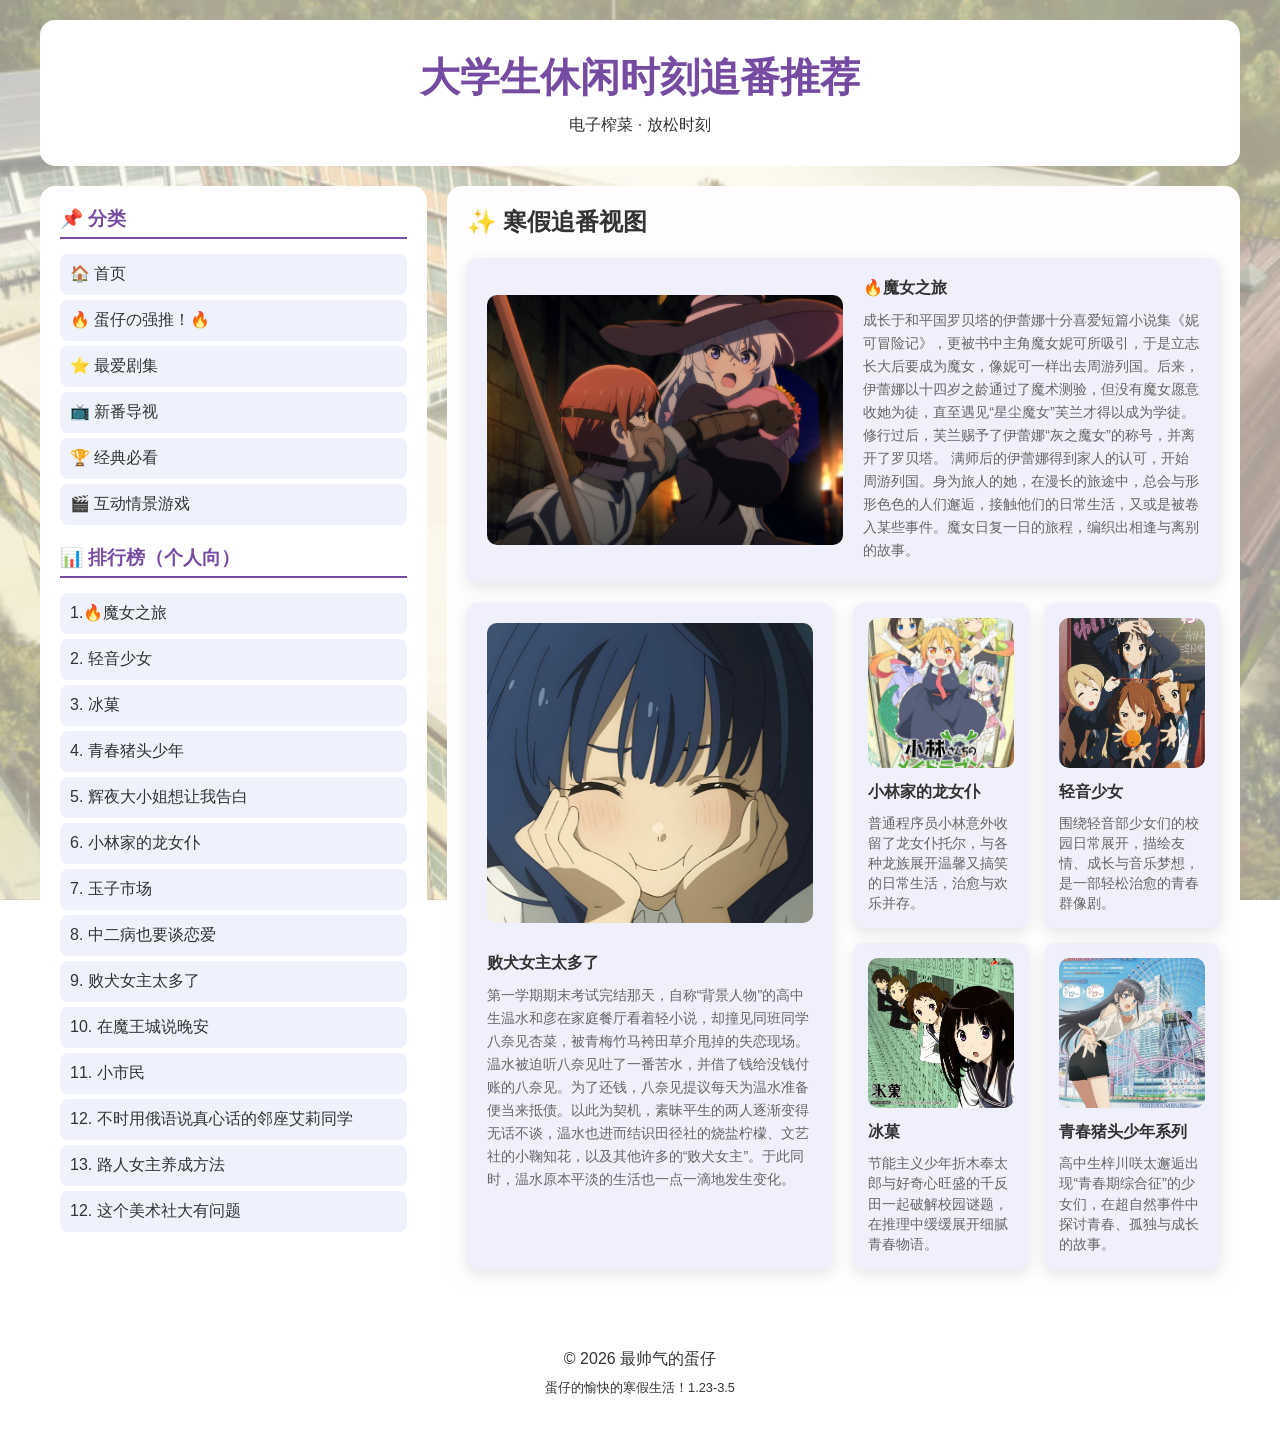
<file: index.html>
<!doctype html>
<html lang="en">
  <head>
    <meta charset="UTF-8" />
    <meta name="viewport" content="width=device-width, initial-scale=1.0" />
    <title>动漫推荐网站</title>
    <link rel="icon" href="images/logo.png" />
    <link rel="stylesheet" href="css/style.css" />
  </head>
  <body>
    <div class="grid-container">
      <header class="header">
        <h1>大学生休闲时刻追番推荐</h1>
        <p>电子榨菜 · 放松时刻</p>
      </header>
      <aside class="sidebar">
        <h3>📌 分类</h3>
        <ul>
          <li>🏠 首页</li>
          <li>🔥 蛋仔の强推！🔥</li>
          <li>⭐ 最爱剧集</li>
          <li>📺 新番导视</li>
          <li>🏆 经典必看</li>
          <li>🎬 互动情景游戏</li>
        </ul>

        <h3 style="margin-top: 20px">📊 排行榜（个人向）</h3>
        <ul>
          <li>1.🔥魔女之旅</li>
          <li>2. 轻音少女</li>
          <li>3. 冰菓</li>
          <li>4. 青春猪头少年</li>
          <li>5. 辉夜大小姐想让我告白</li>
          <li>6. 小林家的龙女仆</li>
          <li>7. 玉子市场</li>
          <li>8. 中二病也要谈恋爱</li>
          <li>9. 败犬女主太多了</li>
          <li>10. 在魔王城说晚安</li>
          <li>11. 小市民</li>
          <li>12. 不时用俄语说真心话的邻座艾莉同学</li>
          <li>13. 路人女主养成方法</li>
          <li>12. 这个美术社大有问题</li>
        </ul>
      </aside>

      <main class="main-content">
        <h2>✨ 寒假追番视图</h2>

        <div class="card featured-card">
          <img src="images/3_3.jpg" alt="推荐" />
          <div>
            <h4>🔥魔女之旅</h4>
            <p style="line-height: 1.6">
              成长于和平国罗贝塔的伊蕾娜十分喜爱短篇小说集《妮可冒险记》，更被书中主角魔女妮可所吸引，于是立志长大后要成为魔女，像妮可一样出去周游列国。后来，伊蕾娜以十四岁之龄通过了魔术测验，但没有魔女愿意收她为徒，直至遇见“星尘魔女”芙兰才得以成为学徒。修行过后，芙兰赐予了伊蕾娜“灰之魔女”的称号，并离开了罗贝塔。
              满师后的伊蕾娜得到家人的认可，开始周游列国。身为旅人的她，在漫长的旅途中，总会与形形色色的人们邂逅，接触他们的日常生活，又或是被卷入某些事件。魔女日复一日的旅程，编织出相逢与离别的故事。
            </p>
          </div>
        </div>

        <div class="card featured-card2">
          <img
            src="images\2cb7cd8f3d074c4c90f80d40bfcb13dc.jpg"
            alt="败犬女主"
          />
          <div>
            <h4>败犬女主太多了</h4>
            <p style="line-height: 1.6">
              第一学期期末考试完结那天，自称“背景人物”的高中生温水和彦在家庭餐厅看着轻小说，却撞见同班同学八奈见杏菜，被青梅竹马袴田草介甩掉的失恋现场。温水被迫听八奈见吐了一番苦水，并借了钱给没钱付账的八奈见。为了还钱，八奈见提议每天为温水准备便当来抵债。以此为契机，素昧平生的两人逐渐变得无话不谈，温水也进而结识田径社的烧盐柠檬、文艺社的小鞠知花，以及其他许多的“败犬女主”。于此同时，温水原本平淡的生活也一点一滴地发生变化。
            </p>
          </div>
        </div>

        <div class="card-grid">
          <div class="card">
            <img
              src="images/42b93401eb7931f7f14c4d097475f671.jpg"
              alt="妹抖龙"
            />
            <h4>小林家的龙女仆</h4>
            <p>
              普通程序员小林意外收留了龙女仆托尔，与各种龙族展开温馨又搞笑的日常生活，治愈与欢乐并存。
            </p>
          </div>

          <div class="card">
            <img src="images/21cfdbd32cd1043a6996f044b20ecf63.jpg" alt="k-on" />
            <h4>轻音少女</h4>
            <p>
              围绕轻音部少女们的校园日常展开，描绘友情、成长与音乐梦想，是一部轻松治愈的青春群像剧。
            </p>
          </div>

          <div class="card">
            <img
              src="images/fd1ee19e2bd3b68aa7a51bab5e7989fd.jpg"
              alt="古典部"
            />
            <h4>冰菓</h4>
            <p>
              节能主义少年折木奉太郎与好奇心旺盛的千反田一起破解校园谜题，在推理中缓缓展开细腻青春物语。
            </p>
          </div>

          <div class="card">
            <img
              src="images/510a13b3e3cb882eab43e037a5bfed7e.jpg"
              alt="猪头少年"
            />
            <h4>青春猪头少年系列</h4>
            <p>
              高中生梓川咲太邂逅出现“青春期综合征”的少女们，在超自然事件中探讨青春、孤独与成长的故事。
            </p>
          </div>
        </div>
      </main>
      <footer class="footer">
        <p>© 2026 最帅气的蛋仔</p>
        <p style="font-size: 0.8em; margin-top: 10px">
          蛋仔的愉快的寒假生活！1.23-3.5
        </p>
      </footer>
    </div>
    <script src="js/main.js"></script>
  </body>
</html>
</file>
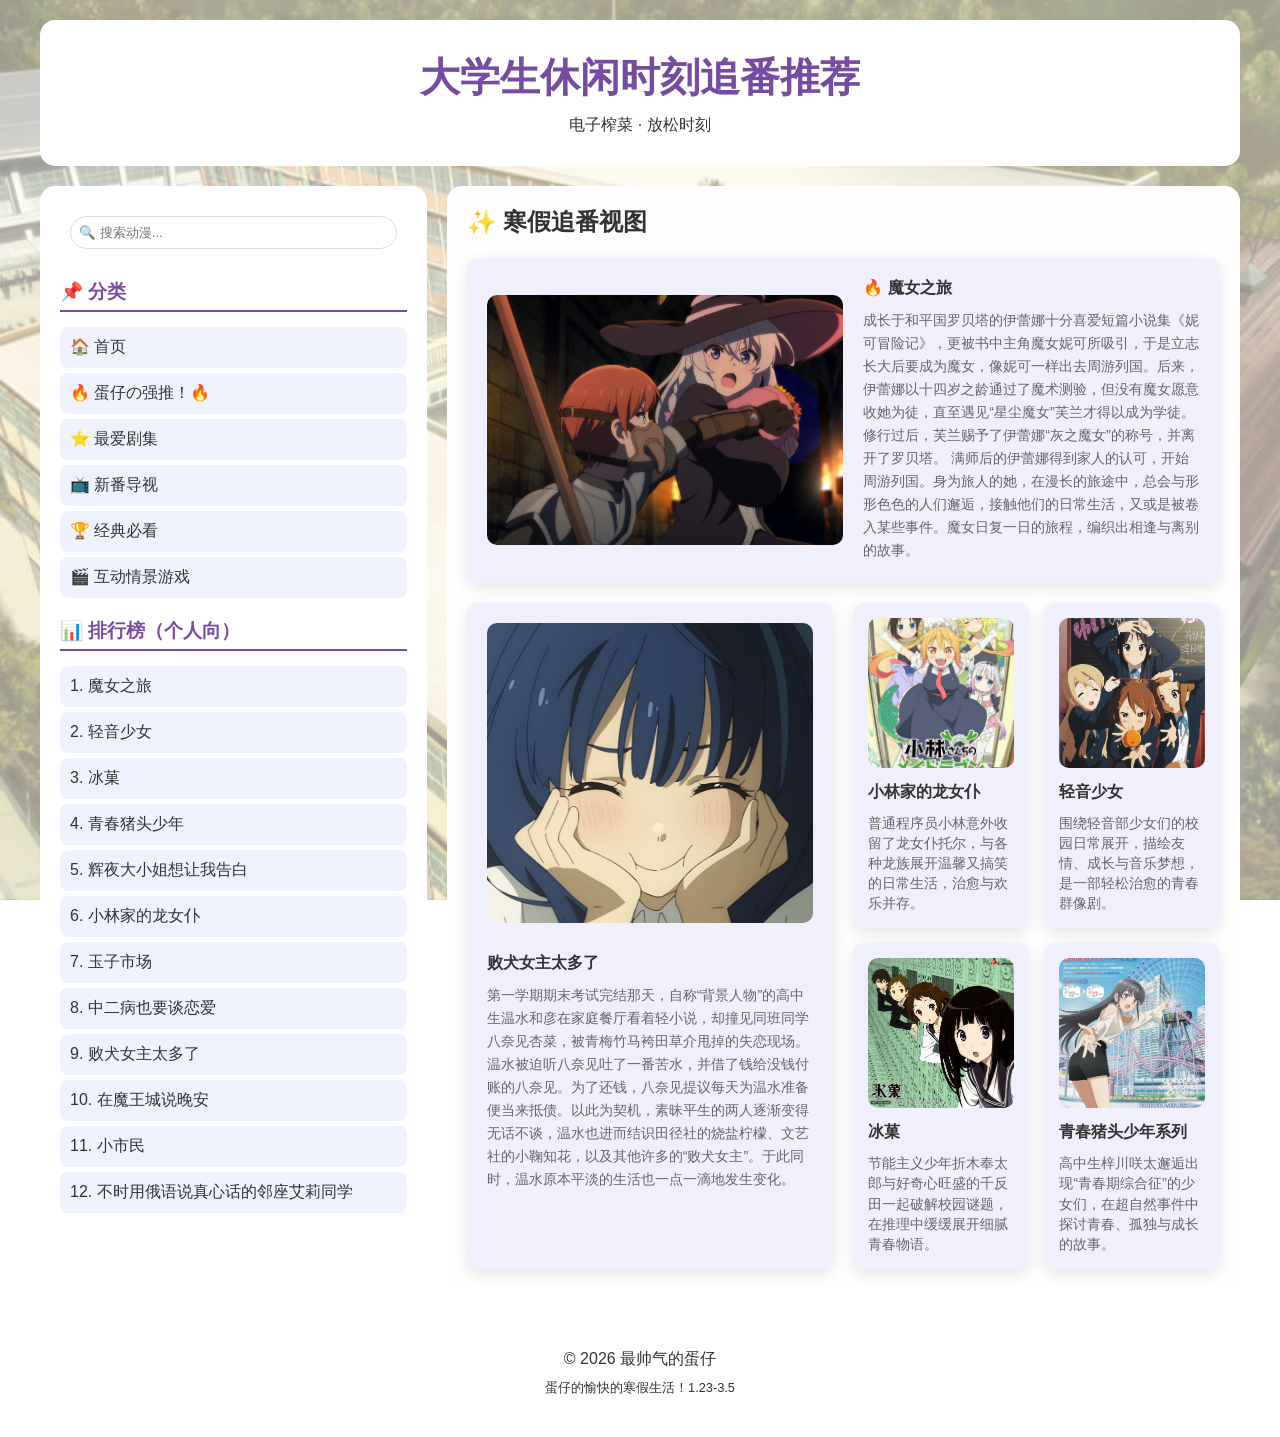
<file: anime-project/index.html>
<!doctype html>
<html lang="en">
  <head>
    <meta charset="UTF-8" />
    <meta name="viewport" content="width=device-width, initial-scale=1.0" />
    <title>动漫推荐网站</title>
    <link rel="icon" href="images/logo.png" />    
    <link rel="stylesheet" href="css/style.css">
  </head>
  <body>
    <div class="grid-container">
      <header class="header">
        <h1>大学生休闲时刻追番推荐</h1>
        <p>电子榨菜 · 放松时刻</p>
      </header>
      <aside class="sidebar">
        <h3>📌 分类</h3>
        <ul>
          <li>🏠 首页</li>
          <li>🔥 蛋仔の强推！🔥</li>
          <li>⭐ 最爱剧集</li>
          <li>📺 新番导视</li>
          <li>🏆 经典必看</li>
          <li>🎬 互动情景游戏</li>
        </ul>

        <h3 style="margin-top: 20px">📊 排行榜（个人向）</h3>
        <ul>
          <li>1. 魔女之旅</li>
          <li>2. 轻音少女</li>
          <li>3. 冰菓</li>
          <li>4. 青春猪头少年</li>
          <li>5. 辉夜大小姐想让我告白</li>
          <li>6. 小林家的龙女仆</li>
          <li>7. 玉子市场</li>
          <li>8. 中二病也要谈恋爱</li>
          <li>9. 败犬女主太多了</li>
          <li>10. 在魔王城说晚安</li>
          <li>11. 小市民</li>
          <li>12. 不时用俄语说真心话的邻座艾莉同学</li>
        </ul>
      </aside>

      <main class="main-content">
        <h2>✨ 寒假追番视图</h2>

        <div class="card featured-card">
          <img src="images/3_3.jpg" alt="推荐" />
          <div>
            <h4>🔥 魔女之旅</h4>
            <p style="line-height: 1.6">
              成长于和平国罗贝塔的伊蕾娜十分喜爱短篇小说集《妮可冒险记》，更被书中主角魔女妮可所吸引，于是立志长大后要成为魔女，像妮可一样出去周游列国。后来，伊蕾娜以十四岁之龄通过了魔术测验，但没有魔女愿意收她为徒，直至遇见“星尘魔女”芙兰才得以成为学徒。修行过后，芙兰赐予了伊蕾娜“灰之魔女”的称号，并离开了罗贝塔。

              满师后的伊蕾娜得到家人的认可，开始周游列国。身为旅人的她，在漫长的旅途中，总会与形形色色的人们邂逅，接触他们的日常生活，又或是被卷入某些事件。魔女日复一日的旅程，编织出相逢与离别的故事。            </p>
          </div>
        </div>


        <div class="card featured-card2">
            <img
              src="images\2cb7cd8f3d074c4c90f80d40bfcb13dc.jpg"
              alt="败犬女主"
            />
            <div>
            <h4>败犬女主太多了</h4>
            <p style="line-height: 1.6">
              第一学期期末考试完结那天，自称“背景人物”的高中生温水和彦在家庭餐厅看着轻小说，却撞见同班同学八奈见杏菜，被青梅竹马袴田草介甩掉的失恋现场。温水被迫听八奈见吐了一番苦水，并借了钱给没钱付账的八奈见。为了还钱，八奈见提议每天为温水准备便当来抵债。以此为契机，素昧平生的两人逐渐变得无话不谈，温水也进而结识田径社的烧盐柠檬、文艺社的小鞠知花，以及其他许多的“败犬女主”。于此同时，温水原本平淡的生活也一点一滴地发生变化。            
            </p>
            </div>
          </div>


        <div class="card-grid">
          <div class="card">
            <img
              src="images/42b93401eb7931f7f14c4d097475f671.jpg"              
              alt="妹抖龙"
            />
            <h4>小林家的龙女仆</h4>
            <p>
              普通程序员小林意外收留了龙女仆托尔，与各种龙族展开温馨又搞笑的日常生活，治愈与欢乐并存。
            </p>
          </div>

          <div class="card">
            <img
src="images/21cfdbd32cd1043a6996f044b20ecf63.jpg"              alt="k-on"
            />
            <h4>轻音少女</h4>
            <p>
              围绕轻音部少女们的校园日常展开，描绘友情、成长与音乐梦想，是一部轻松治愈的青春群像剧。
            </p>
          </div>

          <div class="card">
            <img
src="images/fd1ee19e2bd3b68aa7a51bab5e7989fd.jpg"              alt="古典部"
            />
            <h4>冰菓</h4>
            <p>
              节能主义少年折木奉太郎与好奇心旺盛的千反田一起破解校园谜题，在推理中缓缓展开细腻青春物语。
            </p>
          </div>

          <div class="card">
            <img
src="images/510a13b3e3cb882eab43e037a5bfed7e.jpg"              alt="猪头少年"
            />
            <h4>青春猪头少年系列</h4>
            <p>
              高中生梓川咲太邂逅出现“青春期综合征”的少女们，在超自然事件中探讨青春、孤独与成长的故事。
            </p>
          </div>

        </div>
      </main>
      <footer class="footer">
        <p>© 2026 最帅气的蛋仔</p>
        <p style="font-size: 0.8em; margin-top: 10px">
          蛋仔的愉快的寒假生活！1.23-3.5
        </p>
      </footer>
      <script src="js/main.js"></script>
  </body>
</html>
</file>
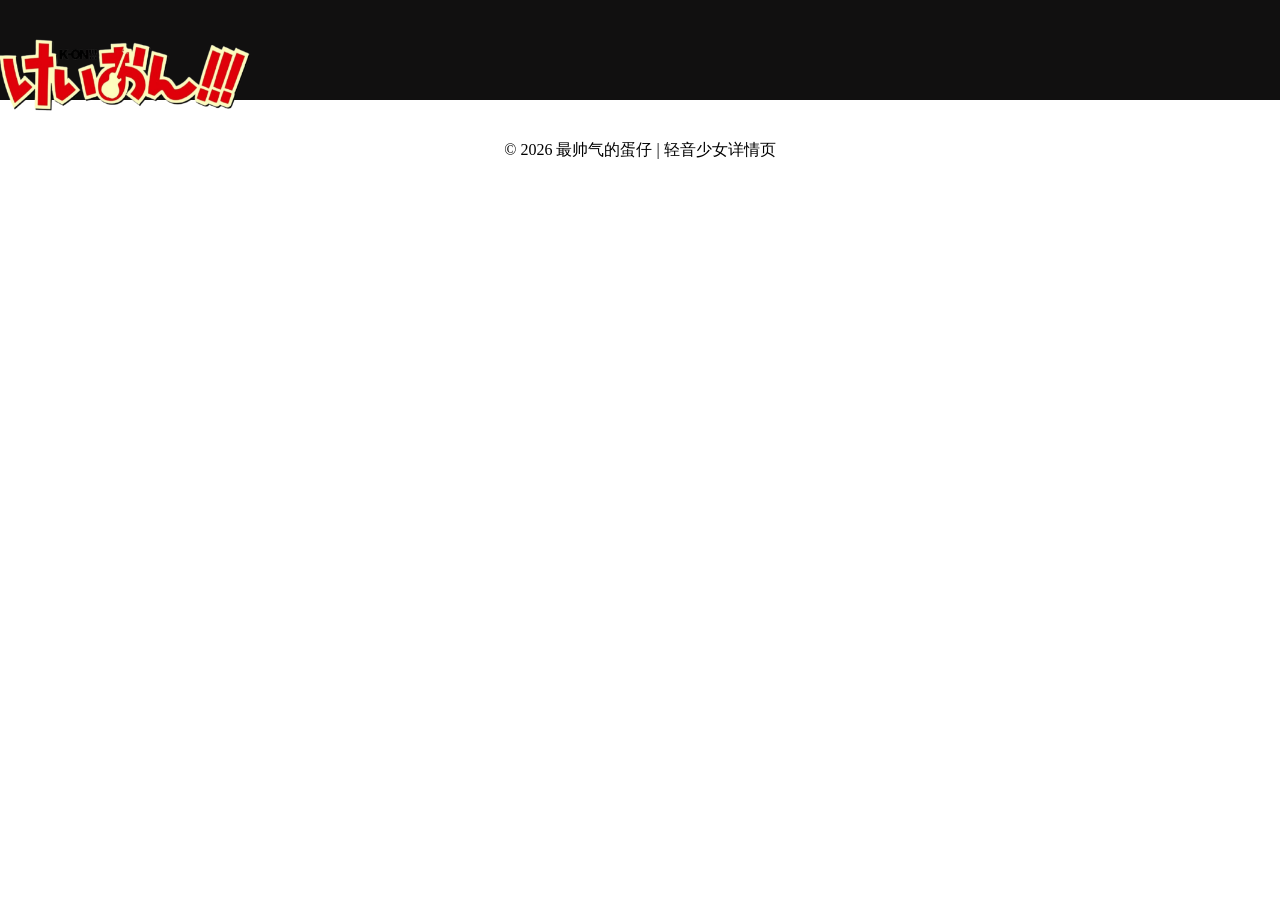
<file: detail/k-on.html>
<!doctype html>
<html lang="zh-CN">
  <head>
    <meta charset="UTF-8" />
    <meta name="viewport" content="width=device-width, initial-scale=1.0" />
    <title>轻音少女</title>
    <link rel="icon" href="../images/logo.png" />
    <style>
      * {
        margin: 0;
        padding: 0;
        box-sizing: border-box;
      }
      .detail-header {
        display: grid;
        grid-template-columns: auto auto;
        grid-template-rows: 100px;
        width: 100%;
        background-color: rgb(17, 16, 16);
      }
      .footer {
        grid-column: 1 / -1;
        padding: 20px;
        text-align: center;
        margin-top: 20px;
      }
    </style>
  </head>
  <body>
    <header class="detail-header">
      <img
        style="width: 250px; height: 150px"
        src="..\images\K-on.logo.png"
        alt="k-on"
      />
    </header>

    <footer class="footer">
      <p>© 2026 最帅气的蛋仔 | 轻音少女详情页</p>
    </footer>
  </body>
</html>
</file>
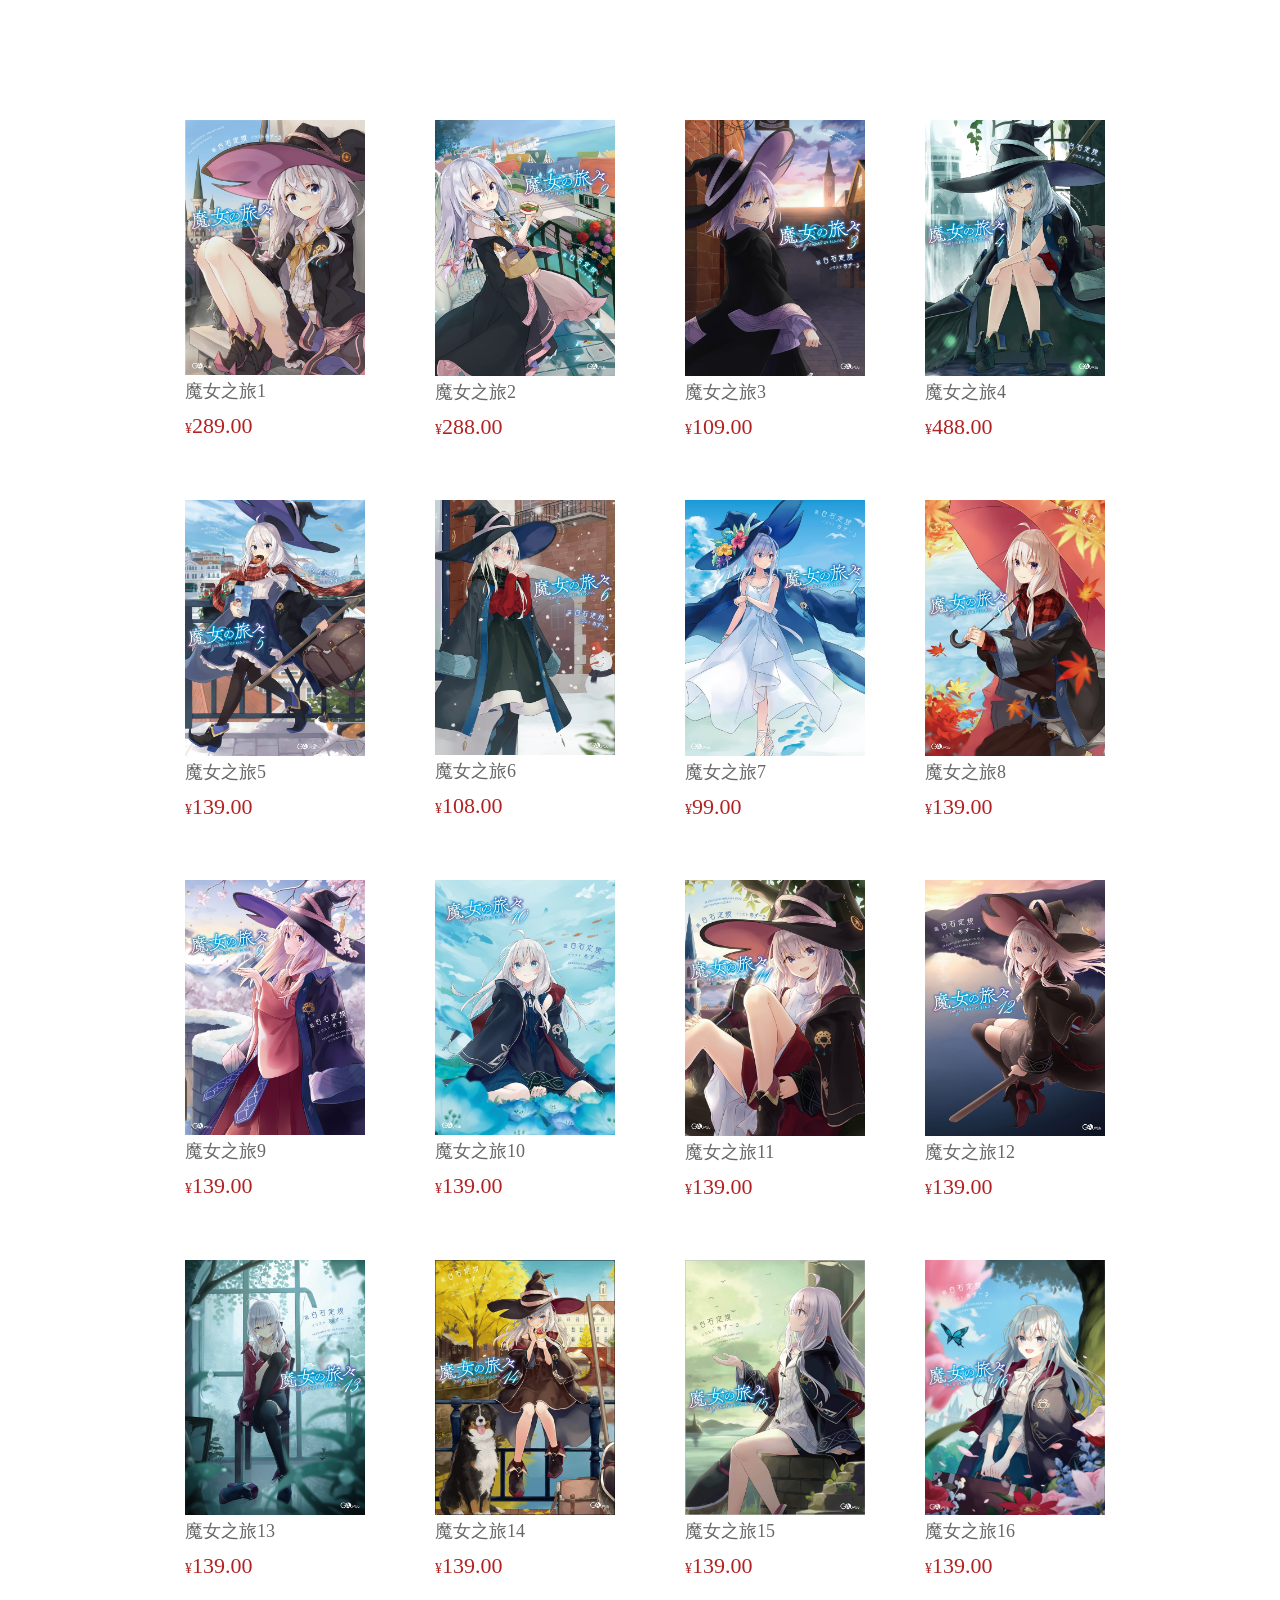
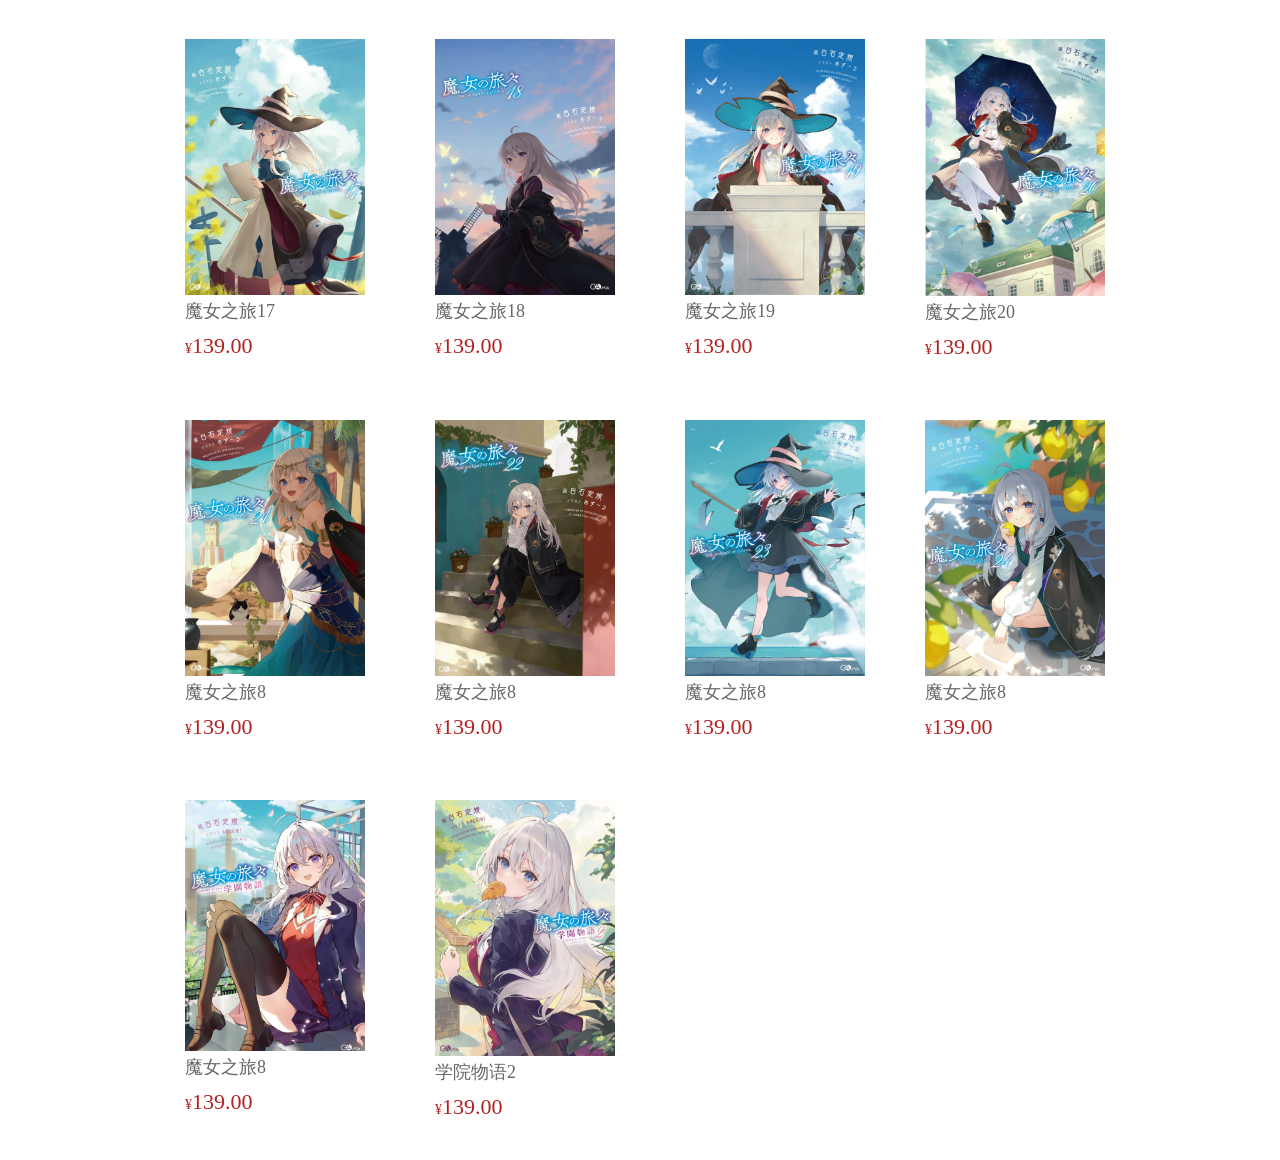
<file: detail/elaina/elainaNel.html>
<!doctype html>
<html lang="en">
  <head>
    <meta charset="UTF-8" />
    <meta http-equiv="X-UA-Compatible" content="IE=edge" />
    <meta name="viewport" content="width=device-width, initial-scale=1.0" />
    <title>魔女之旅小说</title>
    <link rel="stylesheet" href="../elaina/elainaNel.css" />
  </head>
  <body>
    <div class="list"></div>
    <script src="../elaina/elainaNel.js"></script>
  </body>
</html>
</file>
<file: css/style.css>
* {
  margin: 0;
  padding: 0;
  box-sizing: border-box;
}

body {
  font-family: "Segoe UI", Tahoma, Geneva, Verdana, sans-serif;
  background-image: url("../images/bgStory-16.jpg");
  background-position: center;
  background-repeat: no-repeat;
  background-attachment: fixed;
  background-size: cover;
  min-height: 100vh;
  padding: 20px;
  color: #333;
}

.grid-container {
  max-width: 1200px;
  margin: 0 auto;
  display: grid;
  grid-template-columns: repeat(3, 1fr);
  gap: 20px;
  grid-auto-rows: minmax(100px, auto);
}

.header {
  grid-column: 1 / -1;
  padding: 30px;
  text-align: center;
  background-color: white;
  border-radius: 15px;
  opacity: 0;
  animation: fadeIn 0.7s ease forwards;
}

.header h1 {
  font-size: 2.5em;
  color: #764ba2;
  margin-bottom: 10px;
}

.sidebar {
  grid-column: 1 / 2;
  grid-row: 2 / 4;
  padding: 20px;
  border-radius: 15px;
  background-color: white;
  align-self: start;
  opacity: 0;
  animation: fadeIn 0.7s ease forwards;
}

.sidebar h3 {
  color: #764ba2;
  margin-bottom: 15px;
  border-bottom: 2px solid #764ba2;
  padding-bottom: 5px;
}

.sidebar ul {
  list-style-image: none;
}
.sidebar li {
  display: flex;
  flex-direction: column;
  padding: 10px;
  margin: 5px 0;
  background: rgba(102, 126, 234, 0.1);
  border-radius: 8px;
  cursor: pointer;
  transition: all 0.2s ease;
  /*  opacity: 0;
  transform: translateX(-10px);
  animation: fadeInLeft 0.5s ease forwards; */
}

.sidebar li:hover,
.card:hover {
  background: rgba(102, 126, 234, 0.2);
  transform: translateY(-5px);
  box-shadow: 0 15px 30px rgba(0, 0, 0, 0.2);
}

@keyframes fadeInLeft {
  from {
    opacity: 0;
    transform: translateX(-20px);
  }
  to {
    opacity: 1;
    transform: translateX(0);
  }
}

.main-content {
  grid-column: 2 / -1;
  grid-row: 2 / 4;
  padding: 20px;
  border-radius: 15px;
  background-color: rgb(255, 253, 253);
  display: grid;
  grid-template-columns: 1fr 1fr;
  gap: 20px;
  grid-auto-rows: min-content;
  opacity: 0;
  animation: fadeIn 0.7s ease forwards;
}

.main-content h2 {
  grid-column: 1 / -1;
  align-self: start;
}

.card-grid {
  display: grid;
  grid-template-columns: repeat(2, 1fr);
  gap: 15px;
}

.card {
  padding: 15px;
  border-radius: 10px;
  box-shadow: 0 5px 15px rgba(0, 0, 0, 0.1);
  transition: all 0.3s;
  background-color: rgba(102, 126, 234, 0.1);
  opacity: 0;
  animation: fadeIn 0.7s ease forwards;
}

.card img {
  width: 100%;
  height: 150px;
  object-fit: cover;
  border-radius: 10px;
  margin-bottom: 10px;
}

.card h4 {
  color: #333;
  margin-bottom: 5px;
}

.card p {
  color: #666;
  font-size: 0.9em;
  line-height: 1.4;
}

.featured-card {
  grid-column: span 2;
  display: flex;
  gap: 20px;
  padding: 20px;
}

.featured-card img {
  height: 250px;
  width: 50%;
  flex-shrink: 0;
  margin-top: auto;
  margin-bottom: auto;
}

.featured-card div {
  word-break: break-word; /* 一行搞定 */
}

.featured-card2 {
  grid-column: span 1;
  grid-row: span 1;
  display: flex;
  flex-direction: column;
  gap: 20px;
  padding: 20px;
}

.featured-card2 img {
  width: 100%;
  height: 300px;
  flex-shrink: 0;
}

/* 底部：占据整个宽度 */
.footer {
  grid-column: 1 / -1;
  padding: 20px;
  text-align: center;
  margin-top: 20px;
}

@media (max-width: 400px) {
  .grid-container {
    grid-template-columns: 1fr;
  }

  .sidebar {
    grid-column: 1 / -1;
    grid-row: auto;
  }

  .main-content {
    grid-column: 1 / -1;
    grid-row: auto;
    grid-template-columns: 1fr;
  }

  .card-grid {
    grid-template-columns: 1fr;
  }

  .featured-card {
    grid-column: span 1;
    flex-direction: column;
  }

  .featured-card img {
    width: 100%;
  }
  .featured-card2 {
    grid-column: span 1;
    flex-direction: column;
  }
  .featured-card2 img {
    width: 100%;
  }
}

/* 侧边栏链接激活状态 */
.sidebar li.active {
  background: rgba(102, 126, 234, 0.3);
  transform: translateX(5px);
  font-weight: bold;
  border-left: 3px solid #764ba2;
}

/* 卡片标题美化 */
.card h4 {
  position: relative;
  display: inline-block;
  padding-bottom: 5px;
}

.card h4::after {
  content: "";
  position: absolute;
  bottom: 0;
  left: 0;
  width: 0;
  height: 2px;
  background: linear-gradient(90deg, #667eea, #764ba2);
  transition: width 0.3s ease;
}

.card:hover h4::after {
  width: 100%;
}

/* 加载动画（可选） */
@keyframes fadeIn {
  from {
    opacity: 0;
    transform: translateY(20px);
  }
  to {
    opacity: 1;
    transform: translateY(0);
  }
}

.header {
  animation-delay: 0s;
}

.sidebar {
  animation-delay: 0.15s;
}

.main-content {
  animation-delay: 0.3s;
}

.sidebar li:nth-child(1) {
  animation-delay: 0.35s;
}
.sidebar li:nth-child(2) {
  animation-delay: 0.4s;
}
.sidebar li:nth-child(3) {
  animation-delay: 0.45s;
}
.sidebar li:nth-child(4) {
  animation-delay: 0.5s;
}
.sidebar li:nth-child(5) {
  animation-delay: 0.55s;
}
.sidebar li:nth-child(6) {
  animation-delay: 0.6s;
}
.sidebar li:nth-child(7) {
  animation-delay: 0.65s;
}
.sidebar li:nth-child(8) {
  animation-delay: 0.7s;
}
.sidebar li:nth-child(9) {
  animation-delay: 0.75s;
}
.sidebar li:nth-child(10) {
  animation-delay: 0.8s;
}
.sidebar li:nth-child(11) {
  animation-delay: 0.85s;
}
.sidebar li:nth-child(12) {
  animation-delay: 0.9s;
}
.featured-card {
  animation-delay: 0.5s;
}

.featured-card2 {
  animation-delay: 0.6s;
}

.card-grid .card:nth-child(1) {
  animation-delay: 0.7s;
}
.card-grid .card:nth-child(2) {
  animation-delay: 0.8s;
}
.card-grid .card:nth-child(3) {
  animation-delay: 0.9s;
}
.card-grid .card:nth-child(4) {
  animation-delay: 1s;
}
</file>
<file: anime-project/css/style.css>
* {
  margin: 0;
  padding: 0;
  box-sizing: border-box;
}

body {
  font-family: "Segoe UI", Tahoma, Geneva, Verdana, sans-serif;
  background-image: url("../images/bgStory-16.jpg");
  background-position: center;
  background-repeat: no-repeat;
  background-attachment: fixed;
  background-size: cover;
  min-height: 100vh;
  padding: 20px;
  color: #333;
}

.grid-container {
  max-width: 1200px;
  margin: 0 auto;
  display: grid;
  grid-template-columns: repeat(3, 1fr);
  gap: 20px;
  grid-auto-rows: minmax(100px, auto);
}

.header {
  grid-column: 1 / -1;
  padding: 30px;
  text-align: center;
  background-color: white;
  border-radius: 15px;
  opacity: 0;
  animation: fadeIn 0.7s ease forwards;
}

.header h1 {
  font-size: 2.5em;
  color: #764ba2;
  margin-bottom: 10px;
}

.sidebar {
  grid-column: 1 / 2;
  grid-row: 2 / 4;
  padding: 20px;
  border-radius: 15px;
  background-color: white;
  align-self: start;
  opacity: 0;
  animation: fadeIn 0.7s ease forwards;
}

.sidebar h3 {
  color: #764ba2;
  margin-bottom: 15px;
  border-bottom: 2px solid #764ba2;
  padding-bottom: 5px;
}

.sidebar ul {
  list-style-image: none;
}
.sidebar li {
  display: flex;
  flex-direction: column;
  padding: 10px;
  margin: 5px 0;
  background: rgba(102, 126, 234, 0.1);
  border-radius: 8px;
  cursor: pointer;
  transition: transform 0.2s;
  opacity: 0;
  transform: translateX(-10px);
  animation: fadeInLeft 0.5s ease forwards;
}

.sidebar li:hover {
  transform: translateX(5px);
  background: rgba(102, 126, 234, 0.2);
}

@keyframes fadeInLeft {
  from {
    opacity: 0;
    transform: translateX(-20px);
  }
  to {
    opacity: 1;
    transform: translateX(0);
  }
}

.main-content {
  grid-column: 2 / -1;
  grid-row: 2 / 4;
  padding: 20px;
  border-radius: 15px;
  background-color: rgb(255, 253, 253);
  display: grid;
  grid-template-columns: 1fr 1fr;
  gap: 20px;
  grid-auto-rows: min-content;
  opacity: 0;
  animation: fadeIn 0.7s ease forwards;
}

.main-content h2 {
  grid-column: 1 / -1;
  align-self: start;
}

.card-grid {
  display: grid;
  grid-template-columns: repeat(2, 1fr);
  gap: 15px;
}

.card {
  padding: 15px;
  border-radius: 10px;
  box-shadow: 0 5px 15px rgba(0, 0, 0, 0.1);
  transition: all 0.3s;
  background-color: rgba(102, 126, 234, 0.1);
  opacity: 0;
  animation: fadeIn 0.7s ease forwards;
}

.card:hover {
  transform: translateY(-5px);
  box-shadow: 0 15px 30px rgba(0, 0, 0, 0.2);
}

.card img {
  width: 100%;
  height: 150px;
  object-fit: cover;
  border-radius: 10px;
  margin-bottom: 10px;
}

.card h4 {
  color: #333;
  margin-bottom: 5px;
}

.card p {
  color: #666;
  font-size: 0.9em;
  line-height: 1.4;
}

.featured-card {
  grid-column: span 2;
  display: flex;
  gap: 20px;
  padding: 20px;
}

.featured-card img {
  height: 250px;
  width: 50%;
  flex-shrink: 0;
  margin-top: auto;
  margin-bottom: auto;
}

.featured-card div {
  word-break: break-word; /* 一行搞定 */
}

.featured-card2 {
  grid-column: span 1;
  grid-row: span 1;
  display: flex;
  flex-direction: column;
  gap: 20px;
  padding: 20px;
}

.featured-card2 img {
  width: 100%;
  height: 300px;
  flex-shrink: 0;
}

/* 底部：占据整个宽度 */
.footer {
  grid-column: 1 / -1;
  padding: 20px;
  text-align: center;
  margin-top: 20px;
}

@media (max-width: 400px) {
  .grid-container {
    grid-template-columns: 1fr;
  }

  .sidebar {
    grid-column: 1 / -1;
    grid-row: auto;
  }

  .main-content {
    grid-column: 1 / -1;
    grid-row: auto;
    grid-template-columns: 1fr;
  }

  .card-grid {
    grid-template-columns: 1fr;
  }

  .featured-card {
    grid-column: span 1;
    flex-direction: column;
  }

  .featured-card img {
    width: 100%;
  }
  .featured-card2 {
    grid-column: span 1;
    flex-direction: column;
  }
  .featured-card2 img {
    width: 100%;
  }
}

/* 侧边栏链接激活状态 */
.sidebar li.active {
  background: rgba(102, 126, 234, 0.3);
  transform: translateX(5px);
  font-weight: bold;
  border-left: 3px solid #764ba2;
}

/* 卡片标题美化 */
.card h4 {
  position: relative;
  display: inline-block;
  padding-bottom: 5px;
}

.card h4::after {
  content: "";
  position: absolute;
  bottom: 0;
  left: 0;
  width: 0;
  height: 2px;
  background: linear-gradient(90deg, #667eea, #764ba2);
  transition: width 0.3s ease;
}

.card:hover h4::after {
  width: 100%;
}

/* 加载动画（可选） */
@keyframes fadeIn {
  from {
    opacity: 0;
    transform: translateY(20px);
  }
  to {
    opacity: 1;
    transform: translateY(0);
  }
}

.header {
  animation-delay: 0s;
}

.sidebar {
  animation-delay: 0.15s;
}

.main-content {
  animation-delay: 0.3s;
}

.sidebar li:nth-child(1) {
  animation-delay: 0.35s;
}
.sidebar li:nth-child(2) {
  animation-delay: 0.4s;
}
.sidebar li:nth-child(3) {
  animation-delay: 0.45s;
}
.sidebar li:nth-child(4) {
  animation-delay: 0.5s;
}
.sidebar li:nth-child(5) {
  animation-delay: 0.55s;
}
.sidebar li:nth-child(6) {
  animation-delay: 0.6s;
}
.sidebar li:nth-child(7) {
  animation-delay: 0.65s;
}
.sidebar li:nth-child(8) {
  animation-delay: 0.7s;
}
.sidebar li:nth-child(9) {
  animation-delay: 0.75s;
}
.sidebar li:nth-child(10) {
  animation-delay: 0.8s;
}
.sidebar li:nth-child(11) {
  animation-delay: 0.85s;
}
.sidebar li:nth-child(12) {
  animation-delay: 0.9s;
}
.featured-card {
  animation-delay: 0.5s;
}

.featured-card2 {
  animation-delay: 0.6s;
}

.card-grid .card:nth-child(1) {
  animation-delay: 0.7s;
}
.card-grid .card:nth-child(2) {
  animation-delay: 0.8s;
}
.card-grid .card:nth-child(3) {
  animation-delay: 0.9s;
}
.card-grid .card:nth-child(4) {
  animation-delay: 1s;
}
</file>
<file: detail/elaina/elainaNel.css>
* {
  margin: 0;
  padding: 0;
  box-sizing: border-box;
}

.list {
  width: 990px;
  margin: 0 auto;
  display: flex;
  flex-wrap: wrap; /*当一行放不下时，让子元素“自动换行”*/
  padding-top: 100px;
}

.item {
  width: 240px;
  margin-left: 10px;
  padding: 20px 30px;
  transition: all 0.5s;
  margin-bottom: 20px;
}

.item:nth-child(4n) {
  margin-left: 0;
}

.item:hover {
  box-shadow: 0px 0px 5px rgba(0, 0, 0, 0.2);
  transform: translate3d(0, -4px, 0);
  cursor: pointer;
}

.item img {
  width: 100%;
}

.item .name {
  font-size: 18px;
  margin-bottom: 10px;
  color: #666;
}

.item .price {
  font-size: 22px;
  color: firebrick;
}

.item .price::before {
  content: "¥";
  font-size: 14px;
}
</file>
